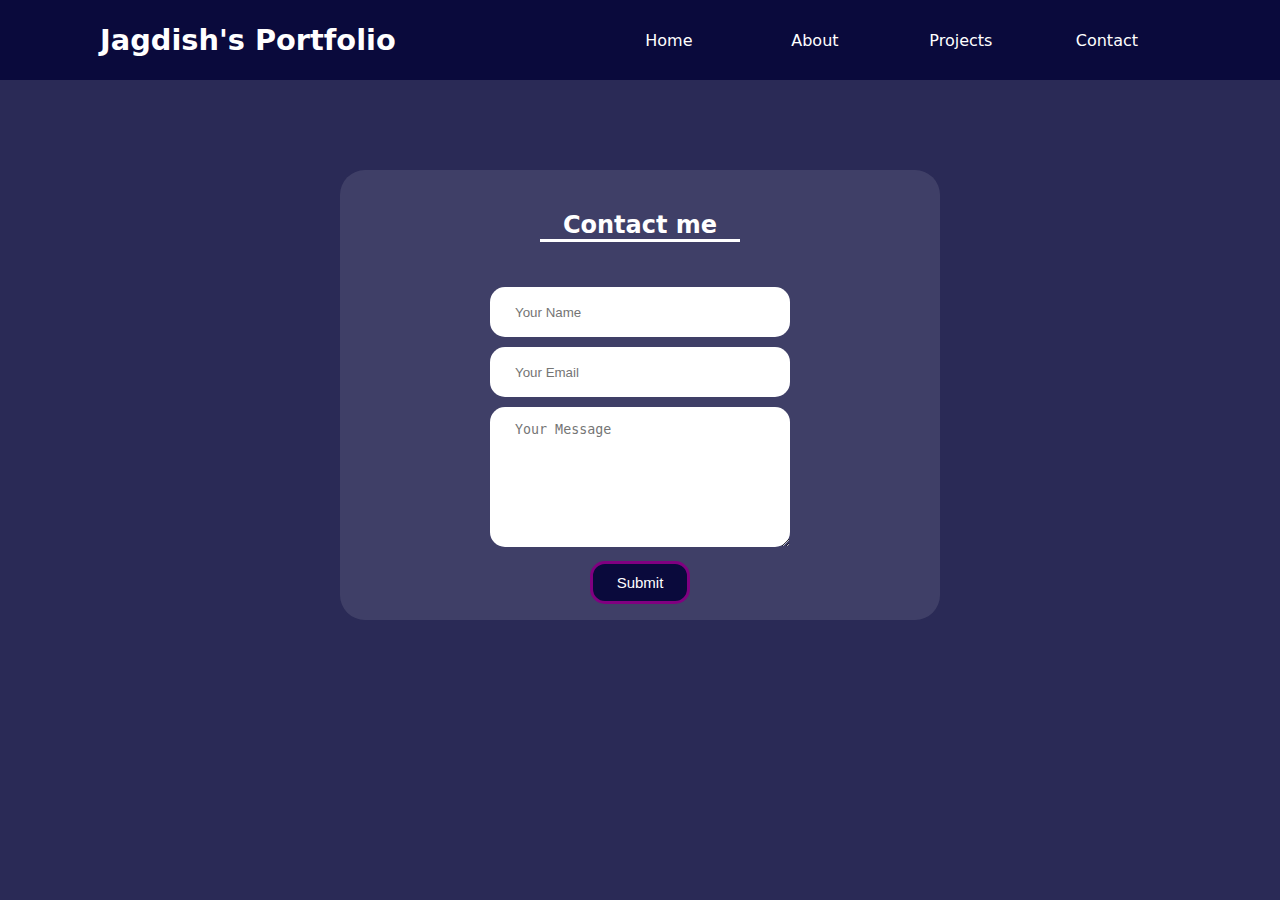
<file: contact.html>
<!DOCTYPE html>
<html lang="en">
<head>
    <meta charset="UTF-8">
    <meta name="viewport" content="width=device-width, initial-scale=1.0">
    <title>Document</title>
    <link rel="stylesheet" href="style.css">
</head>
<body>
    <header>
        <nav>
            <div class="left">
                Jagdish's Portfolio
            </div>
            <div class="right">
                <ul>
                    <li><a href="index.html">Home</a></li>
                    <li><a href="about.html">About</a></li>
                    <li><a href="projects.html">Projects</a></li>
                    <li><a href="contact.html">Contact</a></li>
                </ul>
            </div>
        </nav>
    </header>
    <main>
        <div class="contact-container">
            
                <form action="https://api.web3forms.com/submit" method="POST" class="input">
                    <div class="contact-title">
                        <h2>Contact me</h2>
                        <hr>
                    </div>
                    <input type="hidden" name="access_key" value="f13b3767-2bad-4407-a359-00c1a7980c03">
                    <input type="text" name="name" placeholder="Your Name" class="contactInputs">
                    <input type="email" name="email" placeholder="Your Email" class="contactInputs">
                    <div class="text">
                    <textarea name="message" placeholder="Your Message" class="contactInputs"></textarea>
                    </div>
                    <button type="submit">Submit</button>
                </form>
        </div>
    </main>
</body>
</html>
</file>
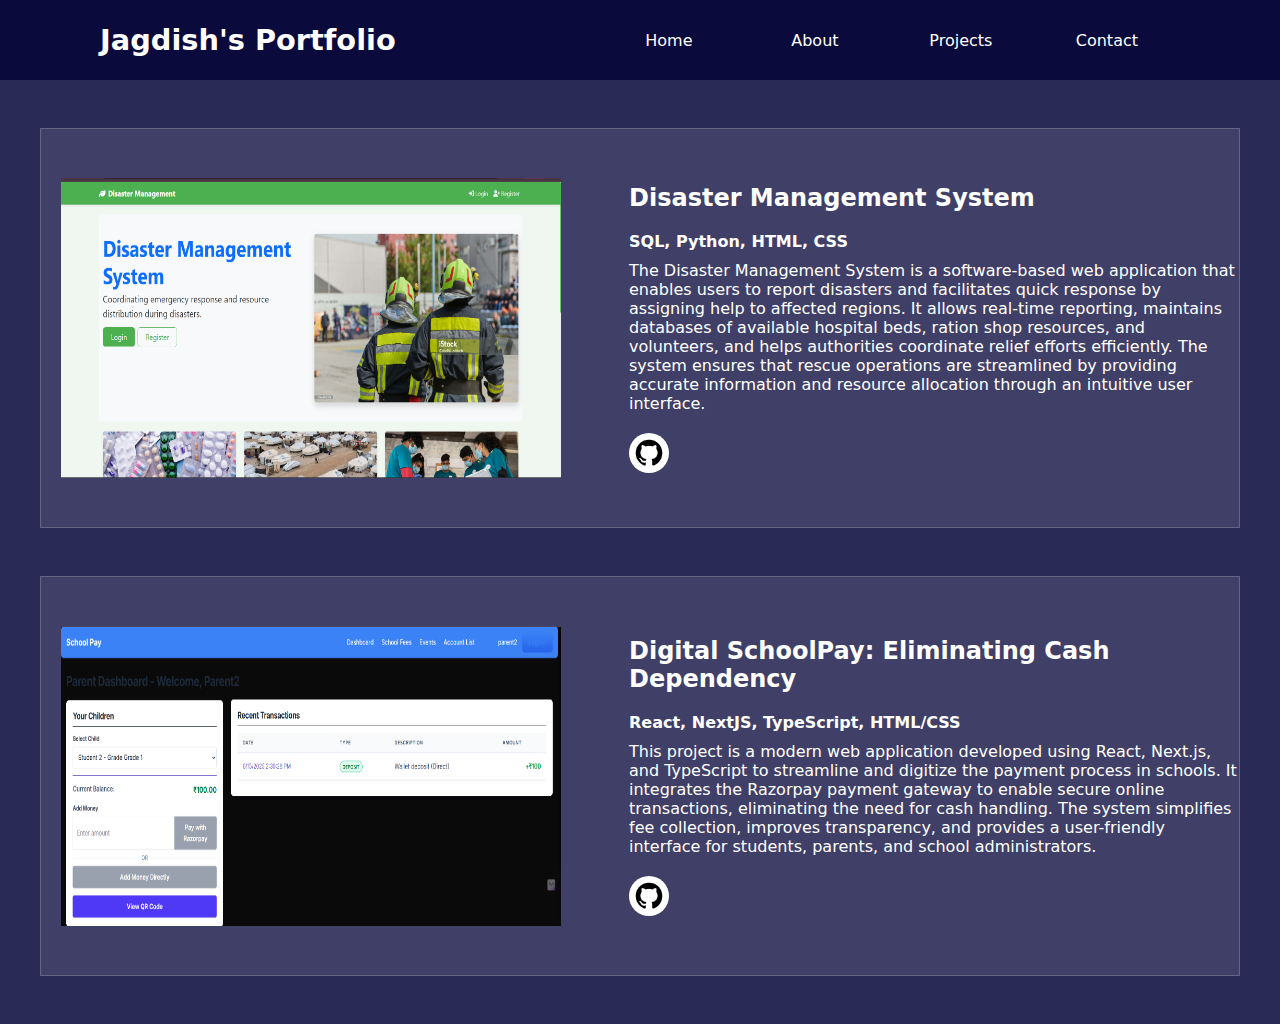
<file: projects.html>
<!DOCTYPE html>
<html lang="en">
<head>
    <meta charset="UTF-8">
    <meta name="viewport" content="width=device-width, initial-scale=1.0">
    <title>Document</title>
    <link rel="stylesheet" href="style.css">
</head>
<body>
    <header>
        <nav>
            <div class="left">
                Jagdish's Portfolio
            </div>
            <div class="right">
                <ul>
                    <li><a href="index.html">Home</a></li>
                    <li><a href="about.html">About</a></li>
                    <li><a href="projects.html">Projects</a></li>
                    <li><a href="contact.html">Contact</a></li>
                </ul>
            </div>
        </nav>
    </header>
    <main>
        <div class="container">
            <div class="projet">
                <div class="pro">
                    <img class="img3" src="pro-images/pro-1.png" alt="">
                    <div class="pro-des">
                       <div class="title">
                          <h2>Disaster Management System</h2>
                        </div>
                        <h4>SQL, Python, HTML, CSS</h4>
                         <p>The Disaster Management System is a software-based web application that enables users to report disasters and
                        facilitates quick response by assigning help to affected regions. It allows real-time reporting, maintains databases of
                        available hospital beds, ration shop resources, and volunteers, and helps authorities coordinate relief efforts
                        efficiently. The system ensures that rescue operations are streamlined by providing accurate information and resource
                        allocation through an intuitive user interface.</p>
                        <div class="gitLink">
                            <a href="https://github.com/jagdishwaghmode/disaster_management_dbms" target="_blank">
                                <img src="icons8-github-64.png" alt="GitHub Repository">
                              </a>
                         </div>
                     </div>
                     
               
                </div>
            </div>

            <div class="projet">
                <div class="pro">
                    <img class="img3" src="pro-images/pro-2.png" alt="">
                    <div class="pro-des">
                       <div class="title">
                          <h2>Digital SchoolPay: Eliminating Cash Dependency</h2>
                        </div>
                        <h4>React, NextJS, TypeScript, HTML/CSS</h4>
                         <p>This project is a modern web application developed using React, Next.js, and TypeScript to streamline and digitize the
                        payment process in schools. It integrates the Razorpay payment gateway to enable secure online transactions, eliminating
                        the need for cash handling. The system simplifies fee collection, improves transparency, and provides a user-friendly
                        interface for students, parents, and school administrators.</p>

                        <div class="gitLink">
                            <a href="https://github.com/jagdishwaghmode/pvg_hackathon_final" target="_blank">
                                <img src="icons8-github-64.png" alt="GitHub Repository">
                            </a>
                         </div>
                     </div>
               
                </div>
            </div>

        </div>
    </main>

</body>
</html>
</file>
<file: style.css>
/* Global Reset */
* {
    margin: 0;
    padding: 0;
    box-sizing: border-box;
  }
  
  body {
    background-color: rgba(7, 7, 58, 0.86);
    color: black;
    font-family: system-ui, -apple-system, BlinkMacSystemFont, 'Segoe UI', Roboto, Oxygen, Ubuntu, Cantarell, 'Open Sans', 'Helvetica Neue', sans-serif;
  }

  nav {
    display: flex;
    justify-content: space-around;
    align-items: center;
    height: 80px;
    background-color: #0a0a3c;
  }
  
  nav ul {
    display: flex;
    justify-content: center;
  }
  
  nav ul li {
    list-style: none;
    margin: 0 23px;
  }
  
  a {
    text-decoration: none;
    color: white;
    width: 100px;
    height: 40px;
    display: flex;
    align-items: center;
    justify-content: center;
    border-radius: 5px;
    transition: all 0.3s linear;
  }
  
  a:hover {
    cursor: pointer;
    background-color: beige;
    color: black;
  }
  
  .left {
    font-size: 1.8rem;
    font-weight: bold;
    color: white;
  }
  
  .first {
    display: flex;
    justify-content: space-around;
    align-items: center;
    flex-wrap: wrap;
    margin-bottom: 30px;
    padding: 40px 5vw;
  }
  .firstAbout{
    display: flex;
    justify-content: space-around;
    align-items: center;
    flex-wrap: wrap;
    margin-bottom: 30px;
    padding: 40px 5vw;
  }
  
  .first > div {
    width: 35%;
    min-width: 300px;
  }
  
  .leftSection {
    font-size: 3rem;
    color: white;
  }
  .rightSectionAbout{
    color: white;
    font-size: 1.3rem;
    margin-top: 60px;
  }
  .leftSectionAbout {
    margin-top: 80px;
    display: flex;
    justify-content: center;
    flex-direction: column;
    height: 400px;
    align-items: center;
  }
  .links {
    display: flex;
    align-items: center;
    justify-content: center;
    gap: 3rem;
    margin-top: 20px;
    width: 100%;
    margin-right: 40px;
  }
  .leetcode a{
    background-color: white;
    width: 50px;
    border-radius: 150px;
    margin-top: 5px;
    height: 50px;
    display: flex;
    justify-content: center;
    align-items: center;
    transition: transform 0.3s ease;
  }
  .leetcode a:hover{
    box-shadow: 0px 0px 10px 10px purple;
    transform: translateY(-5px);

  }

  #leetCode{
    width: 40px;
    margin-top: 5px;
  }
  #linkedIn{
    width: 45px;
    margin-top: 2px;
    margin-left: 1.5PX;
  }
  #gitHub{
    width: 60px;
    margin-left: 0.3px;
    margin-bottom: 0.7px;
  }
  #img1 {
    width: 100%;
    max-width: 500px;
    margin-top: 80px;
    animation: blink 2s linear infinite;
  }
  #img2{
    width: 100%;
    max-width: 400px;
    height: 400px;
    border: 2px solid white;
    transition: box-shadow 1s ease;
  }
  #img2:hover{
    box-shadow: 0px 0px 15px 15px purple;
  }
  @keyframes blink {
    0% {
      filter: none;
    }
    50% {
      filter: drop-shadow(0px 0px 100px rgb(255, 0, 255));
    }
    100% {
      filter: none;
    }
  }
  
  .purple {
    color: rgb(157, 86, 224);
    font-weight: bolder;
    font-size: 60px;
  }
  
  .text-gray {
    color: gray;
  }
  
  #element {
    color: rgb(199, 152, 243);
  }
  
  .second {
    max-width: 90vw;
    margin: auto;
    color: white;
    height: auto;
    padding: 40px 0;
  }
  
  hr {
    border: 0;
    background-color: white;
    height: 1.5px;
    margin-bottom: 35px;
  }
  
  .box {
    background-color: white;
    height: 1.5px;
    margin: 15px 0;
  }
  

  .experience {
    max-width: 90vw;
    margin: auto;
    padding-top: 40px;
    position: relative;
    padding-bottom: 60px;
  }
  
  .section-title {
    font-size: clamp(1.8rem, 5vw, 2.5rem);
    margin-bottom: 40px;
    text-align: center;
    color: rgb(199, 152, 243);
  }
  
  .timeline {
    position: relative;
    padding-left: 30px;
  }
  
  .timeline-line {
    position: absolute;
    left: 28px;
    top: 0;
    width: 4px;
    height: 100%;
    background: white;
    opacity: 0.2;
  }
  
  .timeline-item {
    position: relative;
    opacity: 0;
    transform: translateY(50px);
    transition: all 0.6s ease-out;
    margin: 60px 0;
    display: flex;
    flex-direction: column;
  }
  
  .timeline-item.visible {
    opacity: 1;
    transform: translateY(0);
  }
  
  .timeline-dot {
    position: absolute;
    top: 30px;
    left: 21px;
    width: 16px;
    height: 16px;
    background-color: rgb(199, 152, 243);
    border-radius: 50%;
    border: 3px solid white;
    box-shadow: 0 0 8px rgb(199, 152, 243);
    z-index: 2;
  }
  
  .timeline-content {
    margin-left: 50px;
    background-color: rgba(255, 255, 255, 0.1);
    padding: 16px;
    border-radius: 10px;
    border-left: 3px solid rgb(157, 86, 224);
    color: white;
  }
  

  @media (max-width: 1024px) {
    .first {
        flex-direction: column;
        text-align: center;
        padding: 20px;
    }

    .first > div {
        width: 90%;
    }

    .rightSectionAbout {
        font-size: 1.1rem;
        padding: 0 20px;
    }

    .skills-container {
        gap: 1rem;
    }
    
    .skill {
        padding: 0.4rem 0.8rem;
        font-size: 0.9rem;
    }

    .timeline {
        padding-left: 20px;
    }

    .timeline-dot {
        left: 13px;
    }

    .timeline-line {
        left: 18px;
    }

    .timeline-content {
        margin-left: 40px;
        padding: 12px;
    }
  }
  
  @media (max-width: 768px) {
    nav {
        height: auto;
        padding: 10px;
    }

    nav ul {
        flex-wrap: wrap;
        gap: 10px;
    }

    nav ul li {
        margin: 5px;
    }

    .left {
        font-size: 1.5rem;
    }

    .firstAbout {
        padding: 20px 10px;
    }

    .leftSectionAbout {
        height: auto;
        padding-bottom: 20px;
    }

    .skills-container {
        flex-direction: column;
        gap: 1.5rem;
    }

    .left-skills, .right-skills {
        flex-direction: row;
        flex-wrap: wrap;
        justify-content: center;
        gap: 0.8rem;
        opacity: 1;
        transform: none;
        max-height: none;
        overflow-y: visible;
    }

    .image-container {
        order: 1;
    }

    .left-skills {
        order: 2;
    }

    .right-skills {
        order: 3;
    }

    .skill {
        font-size: 0.85rem;
        padding: 0.3rem 0.7rem;
    }

    #img2 {
        max-width: 300px;
        height: 300px;
    }

    .links {
        gap: 2rem;
        margin-left: 0;
    }

    .timeline-item {
        margin: 40px 0;
    }

    .timeline-content {
        margin-left: 35px;
    }

    .timeline-content h3 {
        font-size: 1.1rem;
    }

    .timeline-content p {
        font-size: 0.9rem;
    }
  }

  @media (max-width: 480px) {
    nav ul li {
        margin: 3px;
    }

    .left {
        font-size: 1.2rem;
    }

    a {
        width: 80px;
        height: 35px;
        font-size: 0.9rem;
    }

    .firstAbout {
        padding: 15px 5px;
    }

    .skills-container {
        gap: 1rem;
    }

    .left-skills, .right-skills {
        gap: 0.5rem;
    }

    .skill {
        font-size: 0.75rem;
        padding: 0.2rem 0.5rem;
    }

    #img2 {
        max-width: 250px;
        height: 250px;
    }

    .links {
        gap: 1.5rem;
    }

    .leetcode {
        width: 40px;
        height: 40px;
    }

    #leetCode {
        width: 35px;
    }

    #linkedIn {
        width: 40px;
    }

    #gitHub {
        width: 50px;
    }

    .timeline-content {
        margin-left: 30px;
        padding: 8px;
    }

    .timeline-dot {
        width: 12px;
        height: 12px;
        left: 12px;
        top: 25px;
    }

    .timeline-line {
        left: 15px;
    }

    .timeline-content h3 {
        font-size: 1rem;
    }

    .timeline-content p {
        font-size: 0.8rem;
    }
  }

  .skills-container {
    display: flex;
    align-items: center;
    justify-content: center;
    gap: 5rem;
    position: relative;
    flex-wrap: wrap;
    width: 100%;
  }

  .image-container {
    position: relative;
    z-index: 1;
    order: 2;
  }

  .left-skills, .right-skills {
    display: flex;
    flex-direction: column;
    gap: 1.5rem;
    opacity: 0;
    transform: translateX(0);
    transition: all 1s ease;
    max-height: 400px;
    overflow-y: auto;
    padding: 0.5rem;
  }

  .left-skills::-webkit-scrollbar, .right-skills::-webkit-scrollbar {
    width: 4px;
  }

  .left-skills::-webkit-scrollbar-track, .right-skills::-webkit-scrollbar-track {
    background: rgba(255, 255, 255, 0.1);
    border-radius: 2px;
  }

  .left-skills::-webkit-scrollbar-thumb, .right-skills::-webkit-scrollbar-thumb {
    background: rgba(157, 86, 224, 0.5);
    border-radius: 2px;
  }

  .left-skills {
    order: 1;
  }

  .right-skills {
    order: 3;
  }

  .skills-container:hover .left-skills {
    opacity: 1;
    transform: translateX(-20px);
  }

  .skills-container:hover .right-skills {
    opacity: 1;
    transform: translateX(20px);
  }

  .skill {
    background-color: rgba(255, 255, 255, 0.1);
    padding: 0.5rem 1rem;
    border-radius: 5px;
    color: white;
    font-weight: 500;
    backdrop-filter: blur(5px);
    border: 1px solid rgba(255, 255, 255, 0.2);
    transition: all 0.3s ease;
    white-space: nowrap;
    max-width: 150px;
  }

  .skill:hover {
    background-color: rgba(255, 255, 255, 0.2);
    transform: scale(1.05);
    box-shadow: 0 0 10px rgba(157, 86, 224, 0.5);
  }
  @media (max-width: 1024px) {
    .skills-container {
        gap: 1rem;
    }
    
    .skill {
        padding: 0.4rem 0.8rem;
        font-size: 0.9rem;
    }
  }

  @media (max-width: 768px) {
    .skills-container {
        flex-direction: column;
        gap: 1.5rem;
    }

    .left-skills, .right-skills {
        flex-direction: row;
        flex-wrap: wrap;
        justify-content: center;
        gap: 0.8rem;
        opacity: 1;
        transform: none;
        max-height: none;
        overflow-y: visible;
    }

    .skills-container:hover .left-skills,
    .skills-container:hover .right-skills {
        transform: none;
    }

    .image-container {
        order: 1;
    }

    .left-skills {
        order: 2;
    }

    .right-skills {
        order: 3;
    }

    .skill {
        font-size: 0.85rem;
        padding: 0.3rem 0.7rem;
    }

    .leftSectionAbout {
        height: auto;
        padding-bottom: 20px;
    }
    
    .links {
        gap: 2rem;
    }
  }

  @media (max-width: 480px) {
    .skills-container {
        gap: 1rem;
    }

    .left-skills, .right-skills {
        gap: 0.5rem;
    }

    .skill {
        font-size: 0.75rem;
        padding: 0.2rem 0.5rem;
    }

    .links {
        gap: 1.5rem;
    }
  }

  @keyframes transitionIn {
      from{
        opacity: 0;
        transform: rotateY(-30deg);
      }
      to{
        opacity: 1;
        transform: rotateY(0deg);
      }
  }
  main{
     animation: transitionIn 1s ease;
  }


  .container{
    display: flex;
    align-items: center;
    justify-content: center;
    padding: 3rem;
    flex-direction: column;
    gap: 3rem;
  }
  .pro{
    display: flex;
    align-items: center;
    background-color: red;
    width: 1200px;
    height: 400px;
    background-color: rgba(255, 255, 255, 0.1);
    border: 1px solid rgba(255, 255, 255, 0.2);
    transition: all 0.3s ease;
    gap: 3rem;
  }
  .pro:hover{
    box-shadow: 0px 0px 15px 15px rgba(255, 255, 255, 0.2);
    transform: scale(1.03,1.03);
  }
  
  .img3{
    width: 500px;
    height: 300px;
    margin: 20px;
  }
  .pro-des{
    color: white;
  }
  .title{
    margin-bottom: 20px
  }
  .pro-des h4{
    font-weight: bold;
    margin-bottom: 10px;
  }
  .gitLink img{
    width: 40px;
  }
  .gitLink a{
    display: flex;
    align-items: center;
    justify-content: center;
    background-color: white;
    width: 40px;
    margin-top: 20px;
    position: relative;
    border-radius: 100px;
    transition: all 0.3s ease;
  }
  .gitLink a:hover{
    box-shadow: 0px 0px 10px 10px purple;
    transform: scale(1.05,1.05);
  }

  @media(max-width: 480px){
    .pro{
      flex-direction: column;
      gap: 1rem;
      width: 350px;
      height: 700px;
      padding: 10px;
    }
    .img3{
      width: 300px;
      height: 200px;
    }
  }

  .contact-container{
    height: auto;
    display: flex;
    justify-content: center;
    margin-top: 90px;

  }
  .input{
    display: flex;
    gap: 10px;
    flex-direction: column;
    background-color  :rgba(255, 255, 255, 0.1);
    width: 600px;
    height: 450px;
    justify-content: center;
    align-items: center;
    border-radius: 25px;
  }
  .contact-title{
    display: flex;
    flex-direction: column;
    align-items: center;
    justify-content: center;
    color: white;
    margin-top: 25px;
  }
  .contact-title hr{
    background-color: white;
    border: none;
    width: 200px;
    height: 3px;
  }
  .contactInputs{
      width: 300px;
      height: 50px;
      border: none;
      outline: none;
      padding-left: 25px;
      border-radius: 15px;
  }

  .text textarea{
    height: 140px;
    padding-top: 15px;
  }
  .contactInputs:focus{
    box-shadow: 0px 0px 10px 10px purple;
  }
  .input button{
    padding: 10px;
    background-color: #0a0a3c;
    color: white;
    width: 100px;
    border-radius: 15px;
    font-size: 15px;
    border: solid purple;
  }

  
  @media(max-width: 480px){
    .input{
      flex-direction: column;
      gap: 1rem;
      width: 350px;
      height: 600px;
      padding: 10px;
    }
  }
</file>
